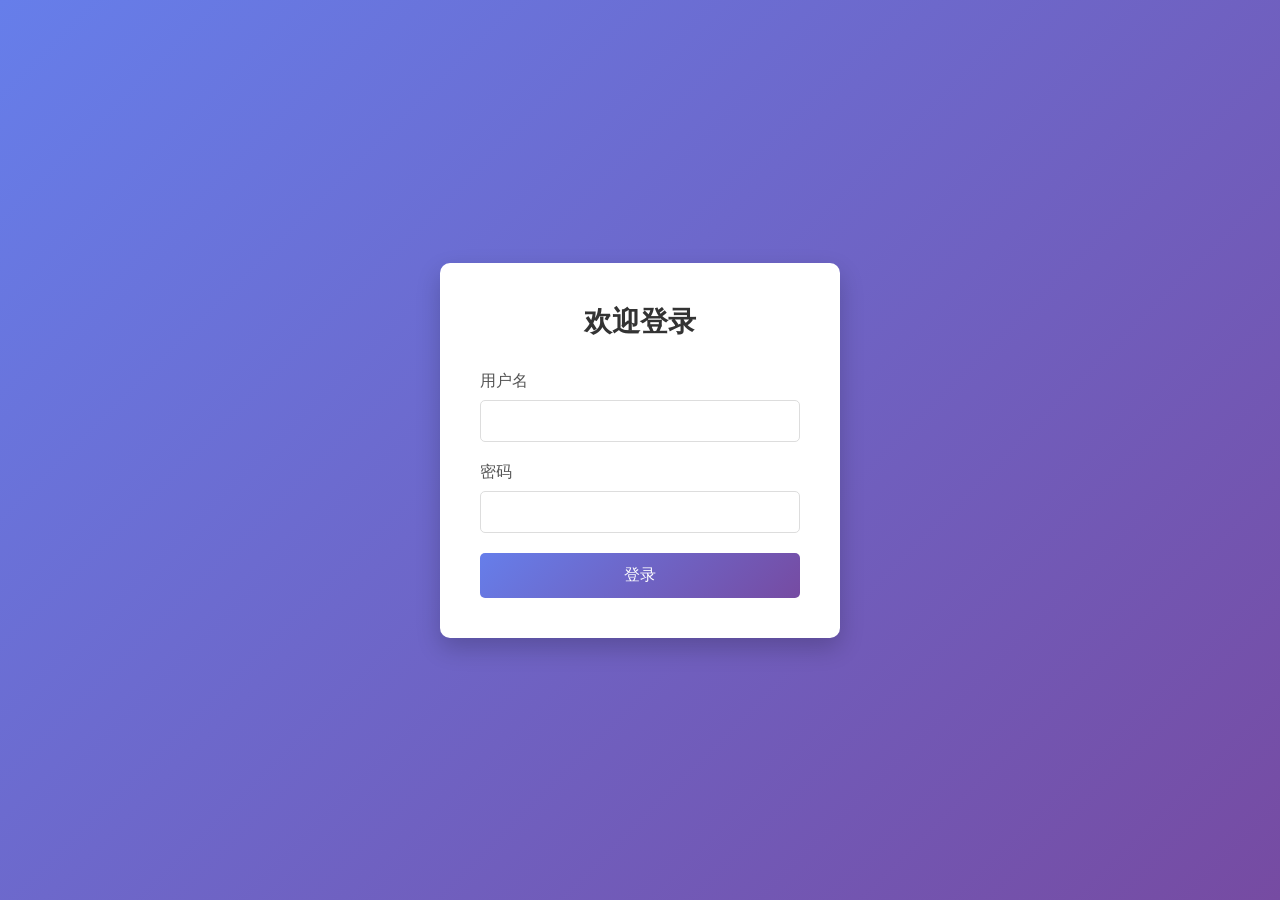
<file: src/main/resources/static/login.html>
<!DOCTYPE html>
<html lang="zh-CN">
<head>
    <meta charset="UTF-8">
    <meta name="viewport" content="width=device-width, initial-scale=1.0">
    <title>系统登录</title>
    <style>
        * {
            margin: 0;
            padding: 0;
            box-sizing: border-box;
        }

        body {
            font-family: 'Microsoft YaHei', Arial, sans-serif;
            background: linear-gradient(135deg, #667eea 0%, #764ba2 100%);
            height: 100vh;
            display: flex;
            justify-content: center;
            align-items: center;
        }

        .login-container {
            background: white;
            padding: 40px;
            border-radius: 10px;
            box-shadow: 0 10px 25px rgba(0, 0, 0, 0.2);
            width: 400px;
        }

        .login-header {
            text-align: center;
            margin-bottom: 30px;
        }

        .login-header h1 {
            color: #333;
            font-size: 28px;
        }

        .form-group {
            margin-bottom: 20px;
        }

        .form-group label {
            display: block;
            margin-bottom: 8px;
            color: #555;
            font-weight: 500;
        }

        .form-group input {
            width: 100%;
            padding: 12px 15px;
            border: 1px solid #ddd;
            border-radius: 5px;
            font-size: 14px;
            transition: border-color 0.3s;
        }

        .form-group input:focus {
            outline: none;
            border-color: #667eea;
        }

        .login-btn {
            width: 100%;
            padding: 12px;
            background: linear-gradient(135deg, #667eea 0%, #764ba2 100%);
            color: white;
            border: none;
            border-radius: 5px;
            font-size: 16px;
            cursor: pointer;
            transition: transform 0.2s;
        }

        .login-btn:hover {
            transform: translateY(-2px);
        }

        .error-message {
            color: #f44336;
            margin-top: 15px;
            text-align: center;
            display: none;
        }

        .success-message {
            color: #4CAF50;
            margin-top: 15px;
            text-align: center;
            display: none;
        }
    </style>
</head>
<body>
<div class="login-container">
    <div class="login-header">
        <h1>欢迎登录</h1>
    </div>
    <form id="loginForm">
        <div class="form-group">
            <label for="username">用户名</label>
            <input type="text" id="username" name="username" required>
        </div>
        <div class="form-group">
            <label for="password">密码</label>
            <input type="password" id="password" name="password" required>
        </div>
        <button type="submit" class="login-btn">登录</button>
        <div id="errorMessage" class="error-message"></div>
        <div id="successMessage" class="success-message"></div>
    </form>
</div>

<script>
    document.getElementById('loginForm').addEventListener('submit', async function(e) {
        e.preventDefault();

        const username = document.getElementById('username').value;
        const password = document.getElementById('password').value;
        const errorMessage = document.getElementById('errorMessage');
        const successMessage = document.getElementById('successMessage');

        try {
            const response = await fetch('/api/auth/login', {
                method: 'POST',
                headers: {
                    'Content-Type': 'application/json'
                },
                body: JSON.stringify({ username, password })
            });

            const result = await response.json();

            if (response.ok && result.code === 200) {
                // 保存token到localStorage
                localStorage.setItem('token', result.data.token);
                localStorage.setItem('username', result.data.username);
                localStorage.setItem('realName', result.data.realName);
                localStorage.setItem('permissions', JSON.stringify(result.data.permissions || []));

                successMessage.textContent = '登录成功！即将跳转...';
                successMessage.style.display = 'block';
                errorMessage.style.display = 'none';

                // 跳转到主页
                setTimeout(() => {
                    window.location.href = '/index.html';
                }, 1000);
            } else {
                errorMessage.textContent = result.message || '登录失败，请检查用户名和密码';
                errorMessage.style.display = 'block';
                successMessage.style.display = 'none';
            }
        } catch (error) {
            errorMessage.textContent = '网络错误，请稍后重试';
            errorMessage.style.display = 'block';
            successMessage.style.display = 'none';
        }
    });
</script>
</body>
</html>
</file>
